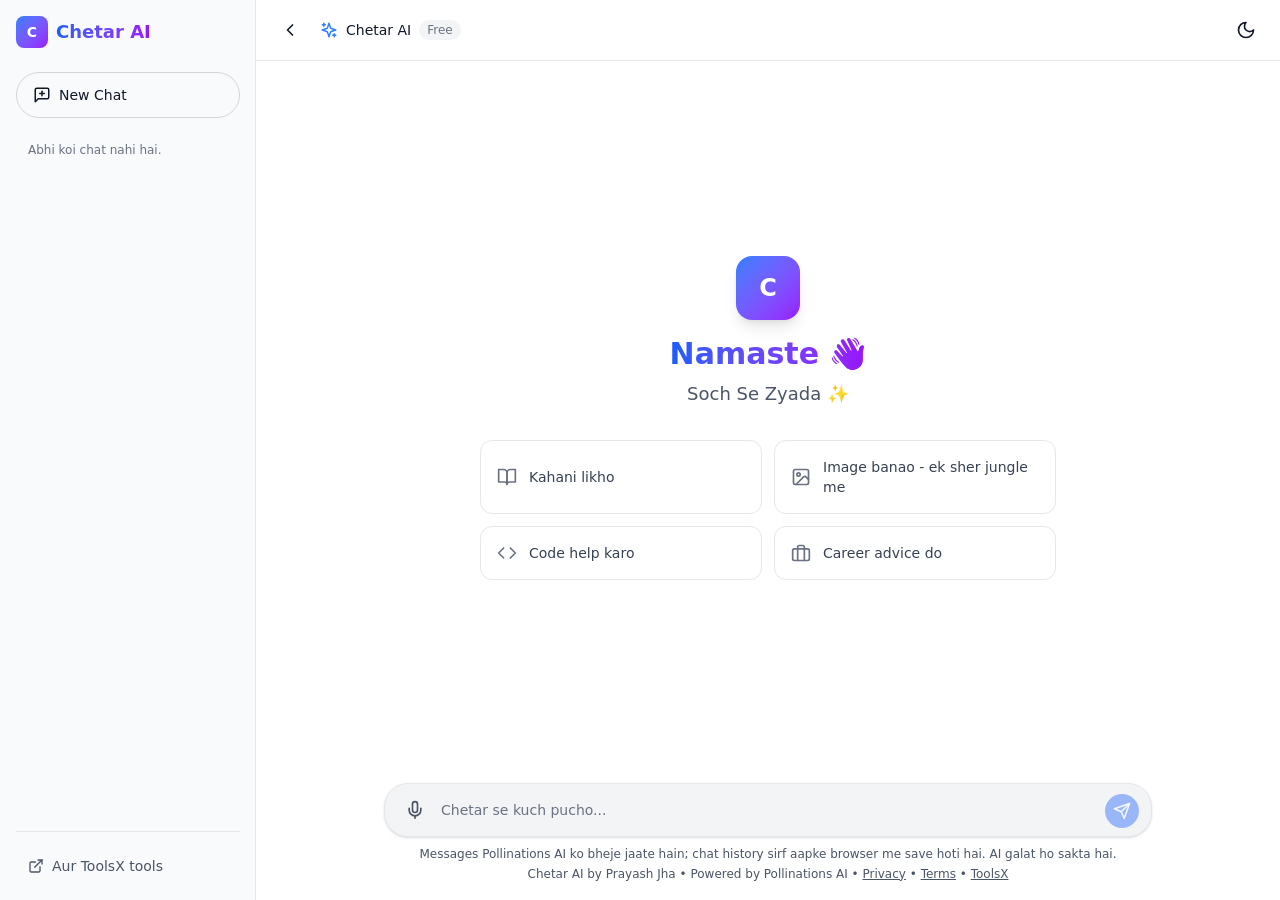
<file: index.html>
<!doctype html>
<html lang="hi">
<head>
<meta charset="utf-8">
<meta name="viewport" content="width=device-width, initial-scale=1">
<title>Chetar AI – Free AI Chat &amp; Image Generator | ToolsX</title>
<meta name="description" content="Chetar AI ek free AI chat aur image generator hai. Koi API key ya signup nahi chahiye. Hindi, Hinglish aur English me sawal poochho aur images banao.">
<meta name="author" content="Prayash Jha">
<meta name="robots" content="index,follow,max-image-preview:large">
<meta name="theme-color" content="#4285f4">
<link rel="canonical" href="https://chetar.toolsx.in/">
<link rel="icon" href="/favicon.svg" type="image/svg+xml">
<link rel="apple-touch-icon" href="/apple-touch-icon.png">
<link rel="manifest" href="/manifest.webmanifest">

<meta property="og:type" content="website">
<meta property="og:site_name" content="ToolsX">
<meta property="og:title" content="Chetar AI – Free AI Chat &amp; Image Generator">
<meta property="og:description" content="Free AI chat aur image generation. Koi API key nahi chahiye.">
<meta property="og:url" content="https://chetar.toolsx.in/">
<meta property="og:image" content="https://chetar.toolsx.in/og.png">
<meta property="og:image:width" content="1200">
<meta property="og:image:height" content="630">
<meta name="twitter:card" content="summary_large_image">
<meta name="twitter:title" content="Chetar AI – Free AI Chat &amp; Image Generator">
<meta name="twitter:description" content="Free AI chat aur image generation. Koi API key nahi chahiye.">
<meta name="twitter:image" content="https://chetar.toolsx.in/og.png">

<script type="application/ld+json">
{"@context":"https://schema.org","@graph":[
{"@type":"WebApplication","name":"Chetar AI","url":"https://chetar.toolsx.in/","applicationCategory":"UtilitiesApplication","operatingSystem":"Any","inLanguage":["hi","en"],"description":"Free AI chat and image generator powered by Pollinations AI.","author":{"@type":"Person","name":"Prayash Jha"},"offers":{"@type":"Offer","price":"0","priceCurrency":"INR"}},
{"@type":"BreadcrumbList","itemListElement":[
{"@type":"ListItem","position":1,"name":"ToolsX","item":"https://toolsx.in/"},
{"@type":"ListItem","position":2,"name":"Chetar AI","item":"https://chetar.toolsx.in/"}]},
{"@type":"FAQPage","mainEntity":[
{"@type":"Question","name":"Kya Chetar AI free hai?","acceptedAnswer":{"@type":"Answer","text":"Haan, Chetar AI use karne ke liye signup ya API key nahi chahiye."}},
{"@type":"Question","name":"Mera data kahan jata hai?","acceptedAnswer":{"@type":"Answer","text":"Aapke messages aur image prompts Pollinations AI ko bheje jaate hain. Chat history sirf aapke browser me save hoti hai."}},
{"@type":"Question","name":"Kya main images bana sakta hoon?","acceptedAnswer":{"@type":"Answer","text":"Haan, chat me image ya photo banane ko bolo, jaise: ek sher jungle me ki image banao."}},
{"@type":"Question","name":"Chat history kaise delete karun?","acceptedAnswer":{"@type":"Answer","text":"Sidebar me Clear All Chats dabao. Ye sirf aapke browser ka data hata deta hai."}}]}
]}
</script>
  <script type="module" crossorigin src="/index-B51V2q1q.js"></script>
  <link rel="stylesheet" crossorigin href="/index-BB5x7CZA.css">
</head>
<body>
<div id="root">
  <!-- Static content for crawlers and no-JS visitors. React replaces this when the app loads. -->
  <main>
    <h1>Chetar AI – Free AI Chat &amp; Image Generator</h1>
    <p>Sawal poochho, kahani likhwao, code help lo ya image banao. Signup ya API key ki zarurat nahi.</p>
    <h2>Chetar AI kya hai?</h2>
    <p>Chetar AI ToolsX ka ek free AI chat aur image generation app hai, jo Prayash Jha ne banaya hai. Ye Hindi, Hinglish aur English me kaam karta hai.</p>
    <h2>Features</h2>
    <ul>
      <li>AI chat: kahani, code, padhai aur career ke sawal</li>
      <li>Text prompt se image generation</li>
      <li>Voice input, dark mode aur chat export</li>
      <li>Koi signup ya API key nahi</li>
    </ul>
    <p>Is app ko chalane ke liye JavaScript on karo. Aur free tools ke liye <a href="https://toolsx.in/">ToolsX</a> dekho.</p>
  </main>
</div>
</body>
</html>
</file>
<file: index-BB5x7CZA.css>
/*! tailwindcss v4.3.3 | MIT License | https://tailwindcss.com */@layer properties{@supports (((-webkit-hyphens:none)) and (not (margin-trim:inline))) or ((-moz-orient:inline) and (not (color:rgb(from red r g b)))){*,:before,:after,::backdrop{--tw-space-y-reverse:0;--tw-border-style:solid;--tw-gradient-position:initial;--tw-gradient-from:#0000;--tw-gradient-via:#0000;--tw-gradient-to:#0000;--tw-gradient-stops:initial;--tw-gradient-via-stops:initial;--tw-gradient-from-position:0%;--tw-gradient-via-position:50%;--tw-gradient-to-position:100%;--tw-leading:initial;--tw-font-weight:initial;--tw-shadow:0 0 #0000;--tw-shadow-color:initial;--tw-shadow-alpha:100%;--tw-inset-shadow:0 0 #0000;--tw-inset-shadow-color:initial;--tw-inset-shadow-alpha:100%;--tw-ring-color:initial;--tw-ring-shadow:0 0 #0000;--tw-inset-ring-color:initial;--tw-inset-ring-shadow:0 0 #0000;--tw-ring-inset:initial;--tw-ring-offset-width:0px;--tw-ring-offset-color:#fff;--tw-ring-offset-shadow:0 0 #0000;--tw-backdrop-blur:initial;--tw-backdrop-brightness:initial;--tw-backdrop-contrast:initial;--tw-backdrop-grayscale:initial;--tw-backdrop-hue-rotate:initial;--tw-backdrop-invert:initial;--tw-backdrop-opacity:initial;--tw-backdrop-saturate:initial;--tw-backdrop-sepia:initial;--tw-duration:initial;--tw-outline-style:solid}}}@layer theme{:root,:host{--font-sans:-apple-system, BlinkMacSystemFont, "Segoe UI", Roboto, "Helvetica Neue", "Noto Sans", Arial, sans-serif, "Apple Color Emoji", "Segoe UI Emoji", "Segoe UI Symbol", "Noto Color Emoji";--font-mono:ui-monospace, SFMono-Regular, Menlo, Monaco, Consolas, "Liberation Mono", "Courier New", monospace;--color-red-50:oklch(97.1% .013 17.38);--color-red-100:oklch(93.6% .032 17.717);--color-red-400:oklch(70.4% .191 22.216);--color-red-500:oklch(63.7% .237 25.331);--color-red-600:oklch(57.7% .245 27.325);--color-red-900:oklch(39.6% .141 25.723);--color-yellow-400:oklch(85.2% .199 91.936);--color-blue-50:oklch(97% .014 254.604);--color-blue-100:oklch(93.2% .032 255.585);--color-blue-300:oklch(80.9% .105 251.813);--color-blue-400:oklch(70.7% .165 254.624);--color-blue-500:oklch(62.3% .214 259.815);--color-blue-600:oklch(54.6% .245 262.881);--color-blue-700:oklch(48.8% .243 264.376);--color-blue-900:oklch(37.9% .146 265.522);--color-purple-600:oklch(55.8% .288 302.321);--color-gray-50:oklch(98.5% .002 247.839);--color-gray-100:oklch(96.7% .003 264.542);--color-gray-200:oklch(92.8% .006 264.531);--color-gray-300:oklch(87.2% .01 258.338);--color-gray-400:oklch(70.7% .022 261.325);--color-gray-500:oklch(55.1% .027 264.364);--color-gray-600:oklch(44.6% .03 256.802);--color-gray-700:oklch(37.3% .034 259.733);--color-gray-800:oklch(27.8% .033 256.848);--color-gray-900:oklch(21% .034 264.665);--color-gray-950:oklch(13% .028 261.692);--color-black:#000;--color-white:#fff;--spacing:.25rem;--container-md:28rem;--container-xl:36rem;--container-3xl:48rem;--text-xs:.75rem;--text-xs--line-height:calc(1 / .75);--text-sm:.875rem;--text-sm--line-height:calc(1.25 / .875);--text-base:1rem;--text-base--line-height: 1.5 ;--text-lg:1.125rem;--text-lg--line-height:calc(1.75 / 1.125);--text-xl:1.25rem;--text-xl--line-height:calc(1.75 / 1.25);--text-2xl:1.5rem;--text-2xl--line-height:calc(2 / 1.5);--text-3xl:1.875rem;--text-3xl--line-height: 1.2 ;--font-weight-medium:500;--font-weight-semibold:600;--font-weight-bold:700;--leading-relaxed:1.625;--radius-lg:.5rem;--radius-xl:.75rem;--radius-2xl:1rem;--radius-3xl:1.5rem;--animate-pulse:pulse 2s cubic-bezier(.4, 0, .6, 1) infinite;--animate-bounce:bounce 1s infinite;--blur-sm:8px;--default-transition-duration:.15s;--default-transition-timing-function:cubic-bezier(.4, 0, .2, 1);--default-font-family:var(--font-sans);--default-mono-font-family:var(--font-mono)}}@layer base{*,:after,:before,::backdrop{box-sizing:border-box;border:0 solid;margin:0;padding:0}::file-selector-button{box-sizing:border-box;border:0 solid;margin:0;padding:0}html,:host{-webkit-text-size-adjust:100%;-moz-tab-size:4;tab-size:4;line-height:1.5;font-family:var(--default-font-family,-apple-system, BlinkMacSystemFont, "Segoe UI", Roboto, "Helvetica Neue", "Noto Sans", Arial, sans-serif, "Apple Color Emoji", "Segoe UI Emoji", "Segoe UI Symbol", "Noto Color Emoji");font-feature-settings:var(--default-font-feature-settings,normal);font-variation-settings:var(--default-font-variation-settings,normal);-webkit-tap-highlight-color:transparent}hr{height:0;color:inherit;border-top-width:1px}abbr:where([title]){-webkit-text-decoration:underline dotted;text-decoration:underline dotted}h1,h2,h3,h4,h5,h6{font-size:inherit;font-weight:inherit}a{color:inherit;-webkit-text-decoration:inherit;text-decoration:inherit}b,strong{font-weight:bolder}code,kbd,samp,pre{font-family:var(--default-mono-font-family,ui-monospace, SFMono-Regular, Menlo, Monaco, Consolas, "Liberation Mono", "Courier New", monospace);font-feature-settings:var(--default-mono-font-feature-settings,normal);font-variation-settings:var(--default-mono-font-variation-settings,normal);font-size:1em}small{font-size:80%}sub,sup{vertical-align:baseline;font-size:75%;line-height:0;position:relative}sub{bottom:-.25em}sup{top:-.5em}table{text-indent:0;border-color:inherit;border-collapse:collapse}:-moz-focusring:where(:not(iframe)){outline:auto}progress{vertical-align:baseline}summary{display:list-item}ol,ul,menu{list-style:none}img,svg,video,canvas,audio,iframe,embed,object{vertical-align:middle;display:block}img,video{max-width:100%;height:auto}button,input,select,optgroup,textarea{font:inherit;font-feature-settings:inherit;font-variation-settings:inherit;letter-spacing:inherit;color:inherit;opacity:1;background-color:#0000;border-radius:0}::file-selector-button{font:inherit;font-feature-settings:inherit;font-variation-settings:inherit;letter-spacing:inherit;color:inherit;opacity:1;background-color:#0000;border-radius:0}:where(select:is([multiple],[size])) optgroup{font-weight:bolder}:where(select:is([multiple],[size])) optgroup option{padding-inline-start:20px}::file-selector-button{margin-inline-end:4px}::placeholder{opacity:1}@supports (not ((-webkit-appearance:-apple-pay-button))) or (contain-intrinsic-size:1px){::placeholder{color:currentColor}@supports (color:color-mix(in lab,red,red)){::placeholder{color:color-mix(in oklab,currentcolor 50%,transparent)}}}textarea{resize:vertical}::-webkit-search-decoration{-webkit-appearance:none}::-webkit-date-and-time-value{min-height:1lh;text-align:inherit}::-webkit-datetime-edit{display:inline-flex}::-webkit-datetime-edit-fields-wrapper{padding:0}::-webkit-datetime-edit{padding-block:0}::-webkit-datetime-edit-year-field{padding-block:0}::-webkit-datetime-edit-month-field{padding-block:0}::-webkit-datetime-edit-day-field{padding-block:0}::-webkit-datetime-edit-hour-field{padding-block:0}::-webkit-datetime-edit-minute-field{padding-block:0}::-webkit-datetime-edit-second-field{padding-block:0}::-webkit-datetime-edit-millisecond-field{padding-block:0}::-webkit-datetime-edit-meridiem-field{padding-block:0}::-webkit-calendar-picker-indicator{line-height:1}:-moz-ui-invalid{box-shadow:none}button,input:where([type=button],[type=reset],[type=submit]){-webkit-appearance:button;-moz-appearance:button;appearance:button}::file-selector-button{-webkit-appearance:button;-moz-appearance:button;appearance:button}::-webkit-inner-spin-button{height:auto}::-webkit-outer-spin-button{height:auto}[hidden]:where(:not([hidden=until-found])){display:none!important}}@layer components;@layer utilities{.pointer-events-none{pointer-events:none}.invisible{visibility:hidden}.sr-only{clip-path:inset(50%);white-space:nowrap;border-width:0;width:1px;height:1px;margin:-1px;padding:0;position:absolute;overflow:hidden}.absolute{position:absolute}.fixed{position:fixed}.relative{position:relative}.static{position:static}.inset-0{top:0;right:0;bottom:0;left:0}.inset-y-0{inset-block:0}.top-2{top:calc(var(--spacing) * 2)}.right-2{right:calc(var(--spacing) * 2)}.left-0{left:0}.z-20{z-index:20}.z-30{z-index:30}.mx-auto{margin-inline:auto}.my-3{margin-block:calc(var(--spacing) * 3)}.mt-2{margin-top:calc(var(--spacing) * 2)}.mr-1{margin-right:var(--spacing)}.mb-1{margin-bottom:var(--spacing)}.mb-2{margin-bottom:calc(var(--spacing) * 2)}.mb-4{margin-bottom:calc(var(--spacing) * 4)}.mb-6{margin-bottom:calc(var(--spacing) * 6)}.mb-8{margin-bottom:calc(var(--spacing) * 8)}.ml-auto{margin-left:auto}.flex{display:flex}.grid{display:grid}.aspect-square{aspect-ratio:1}.h-2{height:calc(var(--spacing) * 2)}.h-8{height:calc(var(--spacing) * 8)}.h-16{height:calc(var(--spacing) * 16)}.h-auto{height:auto}.h-full{height:100%}.max-h-32{max-height:calc(var(--spacing) * 32)}.min-h-full{min-height:100%}.w-0{width:0}.w-2{width:calc(var(--spacing) * 2)}.w-8{width:calc(var(--spacing) * 8)}.w-16{width:calc(var(--spacing) * 16)}.w-64{width:calc(var(--spacing) * 64)}.w-full{width:100%}.max-w-3xl{max-width:var(--container-3xl)}.max-w-\[85\%\]{max-width:85%}.max-w-md{max-width:var(--container-md)}.max-w-none{max-width:none}.max-w-xl{max-width:var(--container-xl)}.min-w-0{min-width:0}.min-w-\[256px\]{min-width:256px}.flex-1{flex:1}.flex-shrink-0{flex-shrink:0}.grow{flex-grow:1}.border-collapse{border-collapse:collapse}.animate-bounce{animation:var(--animate-bounce)}.animate-pulse{animation:var(--animate-pulse)}.resize-none{resize:none}.scrollbar-thin{scrollbar-width:thin}.list-decimal{list-style-type:decimal}.list-disc{list-style-type:disc}.grid-cols-1{grid-template-columns:repeat(1,minmax(0,1fr))}.flex-col{flex-direction:column}.flex-row{flex-direction:row}.flex-row-reverse{flex-direction:row-reverse}.items-center{align-items:center}.items-end{align-items:flex-end}.justify-between{justify-content:space-between}.justify-center{justify-content:center}.gap-1{gap:var(--spacing)}.gap-2{gap:calc(var(--spacing) * 2)}.gap-3{gap:calc(var(--spacing) * 3)}:where(.space-y-1>:not(:last-child)){--tw-space-y-reverse:0;margin-block-start:calc(var(--spacing) * var(--tw-space-y-reverse));margin-block-end:calc(var(--spacing) * calc(1 - var(--tw-space-y-reverse)))}:where(.space-y-2>:not(:last-child)){--tw-space-y-reverse:0;margin-block-start:calc(calc(var(--spacing) * 2) * var(--tw-space-y-reverse));margin-block-end:calc(calc(var(--spacing) * 2) * calc(1 - var(--tw-space-y-reverse)))}.truncate{text-overflow:ellipsis;white-space:nowrap;overflow:hidden}.overflow-hidden{overflow:hidden}.overflow-x-auto{overflow-x:auto}.overflow-y-auto{overflow-y:auto}.rounded{border-radius:.25rem}.rounded-2xl{border-radius:var(--radius-2xl)}.rounded-3xl{border-radius:var(--radius-3xl)}.rounded-full{border-radius:3.40282e38px}.rounded-lg{border-radius:var(--radius-lg)}.rounded-xl{border-radius:var(--radius-xl)}.border{border-style:var(--tw-border-style);border-width:1px}.border-t{border-top-style:var(--tw-border-style);border-top-width:1px}.border-r{border-right-style:var(--tw-border-style);border-right-width:1px}.border-b{border-bottom-style:var(--tw-border-style);border-bottom-width:1px}.border-none{--tw-border-style:none;border-style:none}.border-gray-200{border-color:var(--color-gray-200)}.border-gray-300{border-color:var(--color-gray-300)}.bg-black\/40{background-color:#0006}@supports (color:color-mix(in lab,red,red)){.bg-black\/40{background-color:color-mix(in oklab,var(--color-black) 40%,transparent)}}.bg-blue-50{background-color:var(--color-blue-50)}.bg-blue-600{background-color:var(--color-blue-600)}.bg-gray-50{background-color:var(--color-gray-50)}.bg-gray-100{background-color:var(--color-gray-100)}.bg-gray-400{background-color:var(--color-gray-400)}.bg-gray-800{background-color:var(--color-gray-800)}.bg-gray-900{background-color:var(--color-gray-900)}.bg-red-100{background-color:var(--color-red-100)}.bg-transparent{background-color:#0000}.bg-white{background-color:var(--color-white)}.bg-white\/80{background-color:#fffc}@supports (color:color-mix(in lab,red,red)){.bg-white\/80{background-color:color-mix(in oklab,var(--color-white) 80%,transparent)}}.bg-white\/90{background-color:#ffffffe6}@supports (color:color-mix(in lab,red,red)){.bg-white\/90{background-color:color-mix(in oklab,var(--color-white) 90%,transparent)}}.bg-gradient-to-br{--tw-gradient-position:to bottom right in oklab;background-image:linear-gradient(var(--tw-gradient-stops))}.bg-gradient-to-r{--tw-gradient-position:to right in oklab;background-image:linear-gradient(var(--tw-gradient-stops))}.from-blue-500{--tw-gradient-from:var(--color-blue-500);--tw-gradient-stops:var(--tw-gradient-via-stops,var(--tw-gradient-position), var(--tw-gradient-from) var(--tw-gradient-from-position), var(--tw-gradient-to) var(--tw-gradient-to-position))}.from-blue-600{--tw-gradient-from:var(--color-blue-600);--tw-gradient-stops:var(--tw-gradient-via-stops,var(--tw-gradient-position), var(--tw-gradient-from) var(--tw-gradient-from-position), var(--tw-gradient-to) var(--tw-gradient-to-position))}.to-purple-600{--tw-gradient-to:var(--color-purple-600);--tw-gradient-stops:var(--tw-gradient-via-stops,var(--tw-gradient-position), var(--tw-gradient-from) var(--tw-gradient-from-position), var(--tw-gradient-to) var(--tw-gradient-to-position))}.bg-clip-text{-webkit-background-clip:text;background-clip:text}.p-2{padding:calc(var(--spacing) * 2)}.p-4{padding:calc(var(--spacing) * 4)}.px-1\.5{padding-inline:calc(var(--spacing) * 1.5)}.px-2{padding-inline:calc(var(--spacing) * 2)}.px-3{padding-inline:calc(var(--spacing) * 3)}.px-4{padding-inline:calc(var(--spacing) * 4)}.py-0\.5{padding-block:calc(var(--spacing) * .5)}.py-1{padding-block:var(--spacing)}.py-2{padding-block:calc(var(--spacing) * 2)}.py-2\.5{padding-block:calc(var(--spacing) * 2.5)}.py-3{padding-block:calc(var(--spacing) * 3)}.py-6{padding-block:calc(var(--spacing) * 6)}.pt-2{padding-top:calc(var(--spacing) * 2)}.pt-4{padding-top:calc(var(--spacing) * 4)}.pb-4{padding-bottom:calc(var(--spacing) * 4)}.pl-5{padding-left:calc(var(--spacing) * 5)}.text-center{text-align:center}.text-left{text-align:left}.font-mono{font-family:var(--font-mono)}.text-2xl{font-size:var(--text-2xl);line-height:var(--tw-leading,var(--text-2xl--line-height))}.text-3xl{font-size:var(--text-3xl);line-height:var(--tw-leading,var(--text-3xl--line-height))}.text-base{font-size:var(--text-base);line-height:var(--tw-leading,var(--text-base--line-height))}.text-lg{font-size:var(--text-lg);line-height:var(--tw-leading,var(--text-lg--line-height))}.text-sm{font-size:var(--text-sm);line-height:var(--tw-leading,var(--text-sm--line-height))}.text-xl{font-size:var(--text-xl);line-height:var(--tw-leading,var(--text-xl--line-height))}.text-xs{font-size:var(--text-xs);line-height:var(--tw-leading,var(--text-xs--line-height))}.leading-relaxed{--tw-leading:var(--leading-relaxed);line-height:var(--leading-relaxed)}.font-bold{--tw-font-weight:var(--font-weight-bold);font-weight:var(--font-weight-bold)}.font-medium{--tw-font-weight:var(--font-weight-medium);font-weight:var(--font-weight-medium)}.font-semibold{--tw-font-weight:var(--font-weight-semibold);font-weight:var(--font-weight-semibold)}.break-words{overflow-wrap:break-word}.whitespace-pre-wrap{white-space:pre-wrap}.text-blue-500{color:var(--color-blue-500)}.text-blue-600{color:var(--color-blue-600)}.text-blue-700{color:var(--color-blue-700)}.text-gray-100{color:var(--color-gray-100)}.text-gray-300{color:var(--color-gray-300)}.text-gray-500{color:var(--color-gray-500)}.text-gray-600{color:var(--color-gray-600)}.text-gray-700{color:var(--color-gray-700)}.text-gray-800{color:var(--color-gray-800)}.text-gray-900{color:var(--color-gray-900)}.text-red-500{color:var(--color-red-500)}.text-red-600{color:var(--color-red-600)}.text-transparent{color:#0000}.text-white{color:var(--color-white)}.text-yellow-400{color:var(--color-yellow-400)}.underline{text-decoration-line:underline}.opacity-0{opacity:0}.opacity-50{opacity:.5}.shadow-lg{--tw-shadow:0 10px 15px -3px var(--tw-shadow-color,#0000001a), 0 4px 6px -4px var(--tw-shadow-color,#0000001a);box-shadow:var(--tw-inset-shadow),var(--tw-inset-ring-shadow),var(--tw-ring-offset-shadow),var(--tw-ring-shadow),var(--tw-shadow)}.shadow-md{--tw-shadow:0 4px 6px -1px var(--tw-shadow-color,#0000001a), 0 2px 4px -2px var(--tw-shadow-color,#0000001a);box-shadow:var(--tw-inset-shadow),var(--tw-inset-ring-shadow),var(--tw-ring-offset-shadow),var(--tw-ring-shadow),var(--tw-shadow)}.shadow-sm{--tw-shadow:0 1px 3px 0 var(--tw-shadow-color,#0000001a), 0 1px 2px -1px var(--tw-shadow-color,#0000001a);box-shadow:var(--tw-inset-shadow),var(--tw-inset-ring-shadow),var(--tw-ring-offset-shadow),var(--tw-ring-shadow),var(--tw-shadow)}.backdrop-blur-sm{--tw-backdrop-blur:blur(var(--blur-sm));-webkit-backdrop-filter:var(--tw-backdrop-blur,) var(--tw-backdrop-brightness,) var(--tw-backdrop-contrast,) var(--tw-backdrop-grayscale,) var(--tw-backdrop-hue-rotate,) var(--tw-backdrop-invert,) var(--tw-backdrop-opacity,) var(--tw-backdrop-saturate,) var(--tw-backdrop-sepia,);backdrop-filter:var(--tw-backdrop-blur,) var(--tw-backdrop-brightness,) var(--tw-backdrop-contrast,) var(--tw-backdrop-grayscale,) var(--tw-backdrop-hue-rotate,) var(--tw-backdrop-invert,) var(--tw-backdrop-opacity,) var(--tw-backdrop-saturate,) var(--tw-backdrop-sepia,)}.transition-all{transition-property:all;transition-timing-function:var(--tw-ease,var(--default-transition-timing-function));transition-duration:var(--tw-duration,var(--default-transition-duration))}.transition-colors{transition-property:color,background-color,border-color,outline-color,text-decoration-color,fill,stroke,--tw-gradient-from,--tw-gradient-via,--tw-gradient-to;transition-timing-function:var(--tw-ease,var(--default-transition-timing-function));transition-duration:var(--tw-duration,var(--default-transition-duration))}.duration-200{--tw-duration:.2s;transition-duration:.2s}.duration-300{--tw-duration:.3s;transition-duration:.3s}.outline-none{--tw-outline-style:none;outline-style:none}@media(hover:hover){.group-hover\:text-blue-500:is(:where(.group):hover *){color:var(--color-blue-500)}.group-hover\:text-gray-900:is(:where(.group):hover *){color:var(--color-gray-900)}}.placeholder\:text-gray-500::placeholder{color:var(--color-gray-500)}.last\:mb-0:last-child{margin-bottom:0}.focus-within\:border-blue-400:focus-within{border-color:var(--color-blue-400)}.focus-within\:ring-2:focus-within{--tw-ring-shadow:var(--tw-ring-inset,) 0 0 0 calc(2px + var(--tw-ring-offset-width)) var(--tw-ring-color,currentcolor);box-shadow:var(--tw-inset-shadow),var(--tw-inset-ring-shadow),var(--tw-ring-offset-shadow),var(--tw-ring-shadow),var(--tw-shadow)}.focus-within\:ring-blue-100:focus-within{--tw-ring-color:var(--color-blue-100)}@media(hover:hover){.hover\:border-blue-300:hover{border-color:var(--color-blue-300)}.hover\:bg-blue-700:hover{background-color:var(--color-blue-700)}.hover\:bg-gray-50:hover{background-color:var(--color-gray-50)}.hover\:bg-gray-100:hover{background-color:var(--color-gray-100)}.hover\:bg-gray-200:hover{background-color:var(--color-gray-200)}.hover\:bg-red-50:hover{background-color:var(--color-red-50)}.hover\:text-red-500:hover{color:var(--color-red-500)}.hover\:text-white:hover{color:var(--color-white)}}.focus-visible\:opacity-100:focus-visible{opacity:1}.focus-visible\:outline-2:focus-visible{outline-style:var(--tw-outline-style);outline-width:2px}.focus-visible\:outline-blue-500:focus-visible{outline-color:var(--color-blue-500)}.disabled\:opacity-40:disabled{opacity:.4}.disabled\:opacity-50:disabled{opacity:.5}@media(hover:hover){.disabled\:hover\:bg-blue-600:disabled:hover{background-color:var(--color-blue-600)}}@media(min-width:40rem){.sm\:grid-cols-2{grid-template-columns:repeat(2,minmax(0,1fr))}}@media(min-width:48rem){.md\:static{position:static}.md\:hidden{display:none}.md\:max-w-\[70\%\]{max-width:70%}.md\:text-sm{font-size:var(--text-sm);line-height:var(--tw-leading,var(--text-sm--line-height))}.md\:opacity-0{opacity:0}@media(hover:hover){.md\:group-hover\:opacity-100:is(:where(.group):hover *){opacity:1}}}.dark\:border-gray-600:where(.dark,.dark *){border-color:var(--color-gray-600)}.dark\:border-gray-700:where(.dark,.dark *){border-color:var(--color-gray-700)}.dark\:bg-blue-900\/30:where(.dark,.dark *){background-color:#1c398e4d}@supports (color:color-mix(in lab,red,red)){.dark\:bg-blue-900\/30:where(.dark,.dark *){background-color:color-mix(in oklab,var(--color-blue-900) 30%,transparent)}}.dark\:bg-gray-800:where(.dark,.dark *){background-color:var(--color-gray-800)}.dark\:bg-gray-800\/90:where(.dark,.dark *){background-color:#1e2939e6}@supports (color:color-mix(in lab,red,red)){.dark\:bg-gray-800\/90:where(.dark,.dark *){background-color:color-mix(in oklab,var(--color-gray-800) 90%,transparent)}}.dark\:bg-gray-900:where(.dark,.dark *){background-color:var(--color-gray-900)}.dark\:bg-gray-900\/80:where(.dark,.dark *){background-color:#101828cc}@supports (color:color-mix(in lab,red,red)){.dark\:bg-gray-900\/80:where(.dark,.dark *){background-color:color-mix(in oklab,var(--color-gray-900) 80%,transparent)}}.dark\:bg-gray-950:where(.dark,.dark *){background-color:var(--color-gray-950)}.dark\:bg-red-900\/30:where(.dark,.dark *){background-color:#82181a4d}@supports (color:color-mix(in lab,red,red)){.dark\:bg-red-900\/30:where(.dark,.dark *){background-color:color-mix(in oklab,var(--color-red-900) 30%,transparent)}}.dark\:text-blue-300:where(.dark,.dark *){color:var(--color-blue-300)}.dark\:text-blue-400:where(.dark,.dark *){color:var(--color-blue-400)}.dark\:text-gray-100:where(.dark,.dark *){color:var(--color-gray-100)}.dark\:text-gray-200:where(.dark,.dark *){color:var(--color-gray-200)}.dark\:text-gray-300:where(.dark,.dark *){color:var(--color-gray-300)}.dark\:text-gray-400:where(.dark,.dark *){color:var(--color-gray-400)}.dark\:text-red-400:where(.dark,.dark *){color:var(--color-red-400)}@media(hover:hover){.dark\:group-hover\:text-gray-100:where(.dark,.dark *):is(:where(.group):hover *){color:var(--color-gray-100)}}.dark\:placeholder\:text-gray-400:where(.dark,.dark *)::placeholder{color:var(--color-gray-400)}.dark\:focus-within\:border-blue-500:where(.dark,.dark *):focus-within{border-color:var(--color-blue-500)}.dark\:focus-within\:ring-blue-900\/30:where(.dark,.dark *):focus-within{--tw-ring-color:#1c398e4d}@supports (color:color-mix(in lab,red,red)){.dark\:focus-within\:ring-blue-900\/30:where(.dark,.dark *):focus-within{--tw-ring-color:color-mix(in oklab, var(--color-blue-900) 30%, transparent)}}@media(hover:hover){.dark\:hover\:border-blue-600:where(.dark,.dark *):hover{border-color:var(--color-blue-600)}.dark\:hover\:bg-gray-700:where(.dark,.dark *):hover{background-color:var(--color-gray-700)}.dark\:hover\:bg-gray-800:where(.dark,.dark *):hover{background-color:var(--color-gray-800)}.dark\:hover\:bg-red-900\/20:where(.dark,.dark *):hover{background-color:#82181a33}@supports (color:color-mix(in lab,red,red)){.dark\:hover\:bg-red-900\/20:where(.dark,.dark *):hover{background-color:color-mix(in oklab,var(--color-red-900) 20%,transparent)}}}@media(min-width:48rem){.md\:dark\:bg-gray-800\/50:where(.dark,.dark *){background-color:#1e293980}@supports (color:color-mix(in lab,red,red)){.md\:dark\:bg-gray-800\/50:where(.dark,.dark *){background-color:color-mix(in oklab,var(--color-gray-800) 50%,transparent)}}}}html,body,#root{height:100%;margin:0}html{-webkit-text-size-adjust:100%;color-scheme:light}html.dark{color-scheme:dark}body{background:#fff;font-family:system-ui,-apple-system,Segoe UI,Roboto,Noto Sans Devanagari,sans-serif;overflow:hidden}html.dark body{background:#111827}:focus-visible{outline-offset:2px;outline:2px solid #3b82f6}.scrollbar-thin::-webkit-scrollbar{width:4px}.scrollbar-thin::-webkit-scrollbar-track{background:0 0}.scrollbar-thin::-webkit-scrollbar-thumb{background:#d1d5db;border-radius:4px}.dark .scrollbar-thin::-webkit-scrollbar-thumb{background:#4b5563}@keyframes fadeIn{0%{opacity:0;transform:translateY(8px)}to{opacity:1;transform:translateY(0)}}.animate-fadeIn{animation:.3s ease-out fadeIn}textarea{field-sizing:content}*{transition-property:background-color,border-color,color;transition-duration:.15s;transition-timing-function:ease}textarea,input,button,a{transition-property:all}@media(prefers-reduced-motion:reduce){*,:before,:after{scroll-behavior:auto!important;transition-duration:.01ms!important;animation-duration:.01ms!important;animation-iteration-count:1!important}}@property --tw-space-y-reverse{syntax:"*";inherits:false;initial-value:0}@property --tw-border-style{syntax:"*";inherits:false;initial-value:solid}@property --tw-gradient-position{syntax:"*";inherits:false}@property --tw-gradient-from{syntax:"<color>";inherits:false;initial-value:#0000}@property --tw-gradient-via{syntax:"<color>";inherits:false;initial-value:#0000}@property --tw-gradient-to{syntax:"<color>";inherits:false;initial-value:#0000}@property --tw-gradient-stops{syntax:"*";inherits:false}@property --tw-gradient-via-stops{syntax:"*";inherits:false}@property --tw-gradient-from-position{syntax:"<length-percentage>";inherits:false;initial-value:0%}@property --tw-gradient-via-position{syntax:"<length-percentage>";inherits:false;initial-value:50%}@property --tw-gradient-to-position{syntax:"<length-percentage>";inherits:false;initial-value:100%}@property --tw-leading{syntax:"*";inherits:false}@property --tw-font-weight{syntax:"*";inherits:false}@property --tw-shadow{syntax:"*";inherits:false;initial-value:0 0 #0000}@property --tw-shadow-color{syntax:"*";inherits:false}@property --tw-shadow-alpha{syntax:"<percentage>";inherits:false;initial-value:100%}@property --tw-inset-shadow{syntax:"*";inherits:false;initial-value:0 0 #0000}@property --tw-inset-shadow-color{syntax:"*";inherits:false}@property --tw-inset-shadow-alpha{syntax:"<percentage>";inherits:false;initial-value:100%}@property --tw-ring-color{syntax:"*";inherits:false}@property --tw-ring-shadow{syntax:"*";inherits:false;initial-value:0 0 #0000}@property --tw-inset-ring-color{syntax:"*";inherits:false}@property --tw-inset-ring-shadow{syntax:"*";inherits:false;initial-value:0 0 #0000}@property --tw-ring-inset{syntax:"*";inherits:false}@property --tw-ring-offset-width{syntax:"<length>";inherits:false;initial-value:0}@property --tw-ring-offset-color{syntax:"*";inherits:false;initial-value:#fff}@property --tw-ring-offset-shadow{syntax:"*";inherits:false;initial-value:0 0 #0000}@property --tw-backdrop-blur{syntax:"*";inherits:false}@property --tw-backdrop-brightness{syntax:"*";inherits:false}@property --tw-backdrop-contrast{syntax:"*";inherits:false}@property --tw-backdrop-grayscale{syntax:"*";inherits:false}@property --tw-backdrop-hue-rotate{syntax:"*";inherits:false}@property --tw-backdrop-invert{syntax:"*";inherits:false}@property --tw-backdrop-opacity{syntax:"*";inherits:false}@property --tw-backdrop-saturate{syntax:"*";inherits:false}@property --tw-backdrop-sepia{syntax:"*";inherits:false}@property --tw-duration{syntax:"*";inherits:false}@property --tw-outline-style{syntax:"*";inherits:false;initial-value:solid}@keyframes pulse{50%{opacity:.5}}@keyframes bounce{0%,to{animation-timing-function:cubic-bezier(.8,0,1,1);transform:translateY(-25%)}50%{animation-timing-function:cubic-bezier(0,0,.2,1);transform:none}}
</file>
